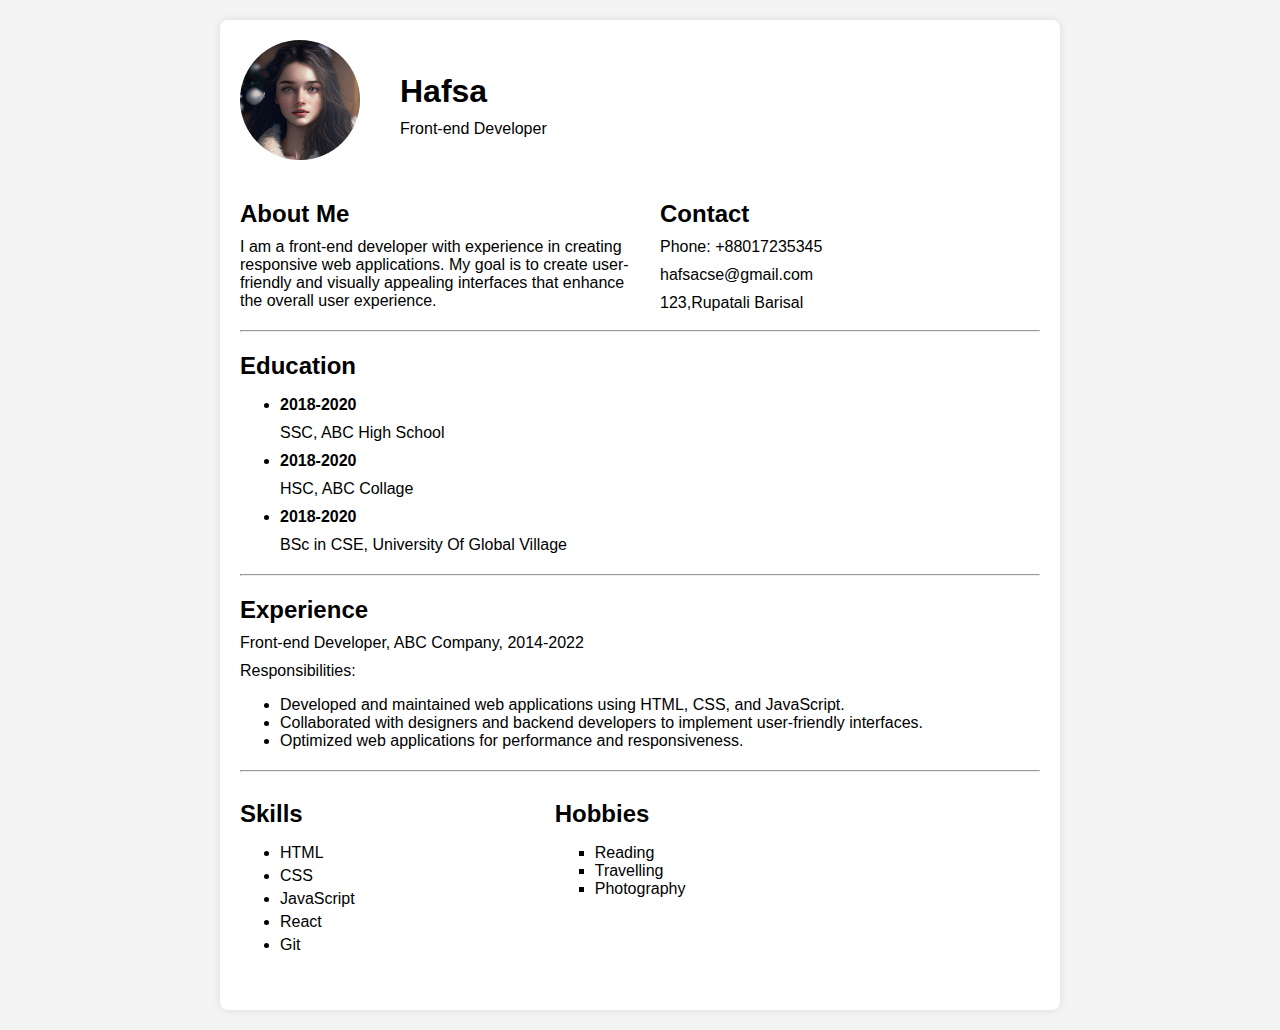
<file: afsa_resume/index.html>
<!DOCTYPE html>
<html lang="en">
<head>
  <meta charset="UTF-8">
  <meta name="viewport" content="width=device-width, initial-scale=1.0">
  <title>My Resume</title>
  
  <style>
    body {
      font-family: Arial, sans-serif;
      margin: 0;
      padding: 0;
      background-color: #f4f4f4;
    }

    .container {
      max-width: 800px;
      margin: 20px auto;
      background-color: #fff;
      padding: 20px;
      border-radius: 8px;
      box-shadow: 0 0 10px rgba(0, 0, 0, 0.1);
    }

    header {
      display: flex;
      gap: 20px;
      align-items: center;
      margin-bottom: 20px;
      height: 120px;
    
    }

    header img {
      width: 120px;
      border-radius: 50%;
      margin-right: 20px;
      background: #000;
    } 

    h1, h2, h3 {
      margin-bottom: 10px;
    }

    p {
      margin: 10px 0;
    }

    .section {
      margin-bottom: 20px;
    }

    .skills {
      list-style-type: none;
      padding: 0;
    }

    .skills li {
      margin-bottom: 5px;
    }

    .education, .experience {
      margin-bottom: 20px;
    }
    .season-year{
        font-weight: bold;
    }
    .img-info{
        width: 100px;
        background: #000;
    }
    .hobbies-list {
        list-style-type: square;
    }
  </style>
</head>
<body>
  <div class="container">
    <header>
      <img src="./cv_pic.jpg" alt="Profile Pic">
      <div>
        <h1>Hafsa </h1>
        <p>Front-end Developer</p>
      </div>
      
    </header>

    <!-- about me -->
    <section style="display: flex; gap: 20px;">
     <div style="width: 50%;">
      <h2>About Me</h2>
      <p>I am a front-end developer with experience in creating responsive web applications. My goal is to create user-friendly and visually appealing interfaces that enhance the overall user experience.</p>
     </div>

     <div>
      <h2>Contact</h2>
      <p>Phone: +88017235345</p>
      <p>hafsacse@gmail.com</p>
      <p>123,Rupatali Barisal</p>

     </div>
    </section>

    <hr>

    <!-- education -->

    <section class="section education">
      <h2>Education</h2>
      
      <ul>
        <li> <span class="season-year"> 2018-2020  </span>
            <p>SSC, ABC High School</p>
        </li>
        <li> <span class="season-year"> 2018-2020  </span>
            <p>HSC, ABC Collage</p>
        </li>
        <li> <span class="season-year"> 2018-2020  </span>
            <p>BSc in CSE, University Of Global Village</p>
        </li>
       
      </ul>
    </section>

    <hr>

    <section class="section experience">
      <h2>Experience</h2>
      <p>Front-end Developer, ABC Company, 2014-2022</p>
      <p>Responsibilities:</p>
      <ul>
        <li>Developed and maintained web applications using HTML, CSS, and JavaScript.</li>
        <li>Collaborated with designers and backend developers to implement user-friendly interfaces.</li>
        <li>Optimized web applications for performance and responsiveness.</li>
      </ul>
    </section>

    <hr>


    <div style="display: flex; gap: 200px;">

        <section class="section skills">
            <h2>Skills</h2>
            <ul>
              <li>HTML</li>
              <li>CSS</li>
              <li>JavaScript</li>
              <li>React</li>
              <li>Git</li>
            </ul>
          </section>
      
          <section class="section hobbies">
            <h2>Hobbies</h2>
            
            <ul class="hobbies-list">
                <li>Reading</li>
                <li>Travelling</li>
                <li>Photography</li>
            </ul>
          </section>

    </div>

    
  </section>


  </div>
</body>
</html>
</file>
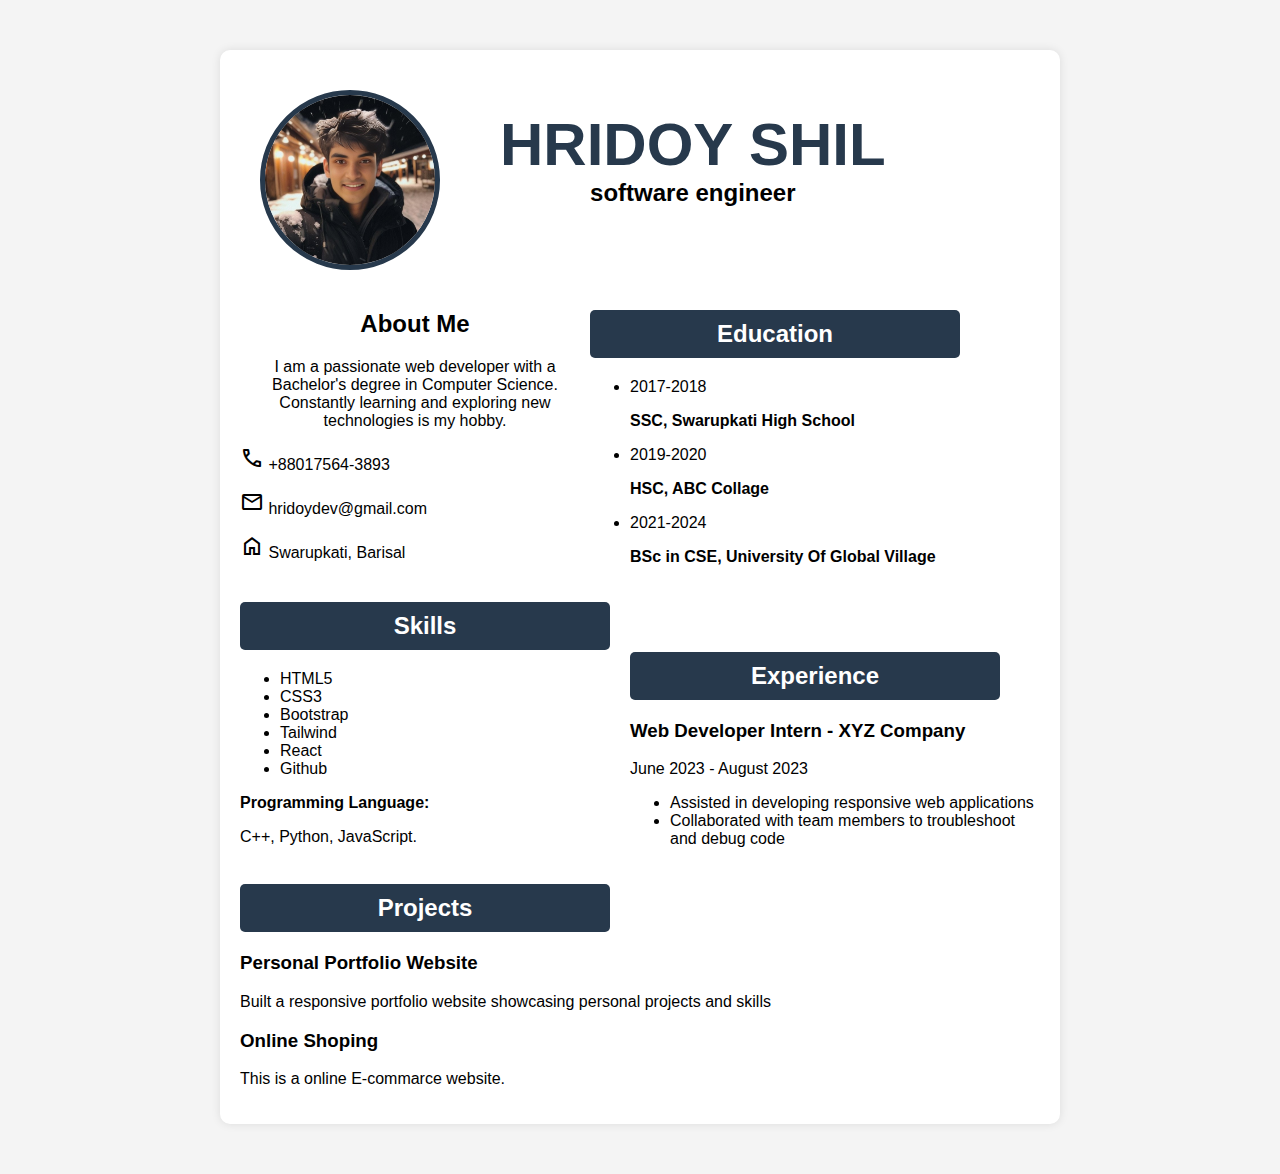
<file: my_resume/mycv.html>
<!DOCTYPE html>
<html lang="en">
<head>
    <meta charset="UTF-8">
    <meta name="viewport" content="width=device-width, initial-scale=1.0">
    <title>Document</title>
    <link rel="stylesheet" href="style.css">
    <link rel="stylesheet" href="https://fonts.googleapis.com/css2?family=Material+Symbols+Outlined:opsz,wght,FILL,GRAD@24,400,0,0" />
</head>
<body>

    <div class="container">
        <header class="header-section">
          <img class="profile-pic" src="images/pic1.jpeg" alt="Profile Picture">
         <div>
            <h1 class="name">HRIDOY SHIL</h1>
            <h2 class="role">software engineer</h2>
         </div>
        </header>
    
      <!-- top section -->
      <section class="top-section">
        <div class="section about-me">
            <h2>About Me</h2>
            <p>I am a passionate web developer with a Bachelor's degree in Computer Science.  Constantly learning and exploring new technologies is my hobby.</p>

            <div style="text-align: left;">
                
                <p class="contact-info"><span class="material-symbols-outlined">
                    phone
                    </span> <span> +88017564-3893</span> </p>
                <p class="contact-info"><span class="material-symbols-outlined">
                    email
                    </span> <span> hridoydev@gmail.com</span> </p>
                <p class="contact-info"><span class="material-symbols-outlined">
                    home
                    </span> <span> Swarupkati, Barisal</span> </p>
                
            </div>
          </div>

          
      
        

          <div class="section">
                <h2 class="title">Education</h2>
                
                <ul>
                  <li> <span class="season-year"> 2017-2018  </span>
                      <p> <b>SSC, Swarupkati High School</b></p>
                  </li>
                  <li> <span class="season-year"> 2019-2020  </span>
                      <p> <b>HSC, ABC Collage</b></p>
                  </li>
                  <li> <span class="season-year"> 2021-2024  </span>
                      <p> <b>BSc in CSE, University Of Global Village</b></p>
                  </li>
                 
                </ul>

          </div>
      </section>

      <!-- middle section -->
    
        <section class="mid-section">
            <div class="section">
                <h2 class="title">Skills</h2>
                <ul>
                  <li>HTML5</li>
                  <li>CSS3</li>
                  <li>Bootstrap</li>
                  <li>Tailwind</li>
                  <li>React</li>
                  <li>Github</li>
                  <!-- Add more skills as needed -->
                </ul>
                <p style="font-weight: 700;">Programming Language:</p>
                <p>C++, Python, JavaScript.</p>
              </div>
          
              <div class="section experience">
                <h2 class="title" ">Experience</h2>
                <div class="sub-section">
                  <h3>Web Developer Intern - XYZ Company</h3>
                  <p>June 2023 - August 2023</p>
                  <ul>
                    <li>Assisted in developing responsive web applications</li>
                    <li>Collaborated with team members to troubleshoot and debug code</li>
                  </ul>
                </div>
                <!-- Add more experience sections as needed -->
              </div>
          
        </section>
        <!-- end middle -->
        <div class="section">
          <h2 class="title">Projects</h2>
          <div class="sub-section">
            <h3>Personal Portfolio Website</h3>
            <p>Built a responsive portfolio website showcasing personal projects and skills</p>
          </div>
         
          <h3>Online Shoping </h3>
          <p>This is a online E-commarce website.</p>
        </div>
        </div>
      </div>
    
</body>
</html>
</file>
<file: my_resume/style.css>
body {
    font-family: Arial, sans-serif;
    margin: 0;
    padding: 0;
    background-color: #f4f4f4;
  }

  .container {
    max-width: 800px;
    margin: 50px auto;
    background-color: #fff;
    padding: 20px;
    border-radius: 10px;
    box-shadow: 0 0 10px rgba(0, 0, 0, 0.1);
  }

  .profile-pic {
    display: block;
    border-radius: 50%;
    width: 170px;
    height: 170px;
    object-fit: cover;
    margin-top: 20px;
    margin-left: 20px;
    margin-bottom: 20px;
    background: #06000f;
    border: 5px solid ;
    
  }

  .header-section{
    display: flex;
    gap: 60px;
    color: #27394C;
  }
 
 .title {
    
    background-color: #27394C;
    color: white;
    padding: 10px;
    border-radius: 5px;
    width: 350px;
    text-align: center;
  }

  .name{
    font-size: 60px;
    font-weight: 800;
    margin-bottom: 0;
    width: 100%;
  }
  .role {
    text-align: center;
    width: 100%;
    margin-top: 0px;
    font-weight: 500px;
    background-color: white;
    color: black;
  }

  .top-section{
    display: flex;
    gap: 0px;
  }

  .mid-section{
    display: flex;
    gap: 20px;
  }
  .about-me {
   
    width: 350px;
    text-align: center;
    height: 160px;
  }

  .experience{
    margin-top: 50px;
  }
</file>
